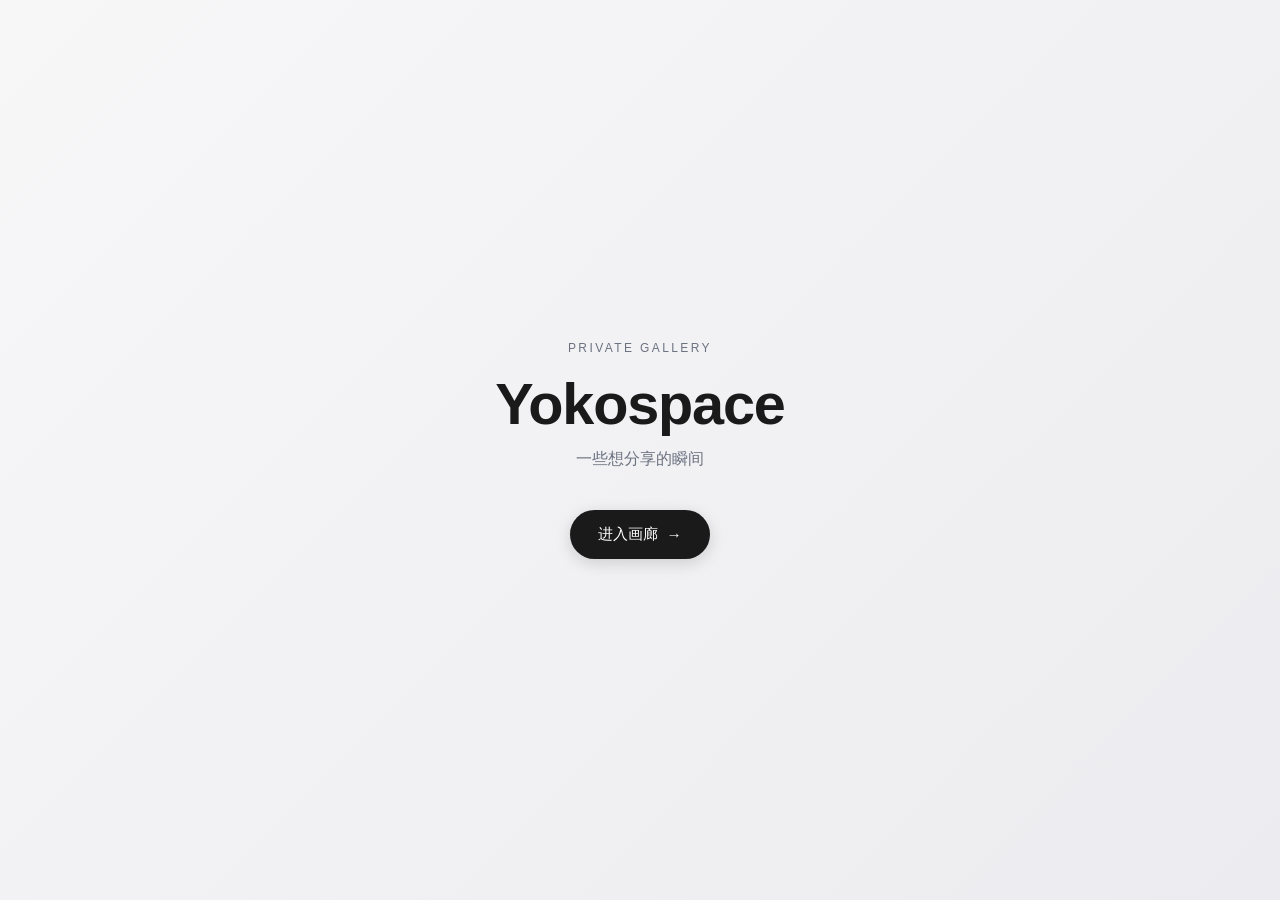
<file: public/index.html>
<!DOCTYPE html>
<html lang="zh-CN">
<head>
  <meta charset="UTF-8">
  <meta name="viewport" content="width=device-width, initial-scale=1.0">
  <title>Yokospace</title>
  <link rel="stylesheet" href="css/style.css">
</head>
<body class="landing">
  <main class="hero">
    <p class="hero-kicker">PRIVATE GALLERY</p>
    <h1>Yokospace</h1>
    <p class="hero-sub">一些想分享的瞬间</p>
    <a href="gallery.html" class="enter-btn">
      进入画廊 <span aria-hidden="true">→</span>
    </a>
  </main>
</body>
</html>
</file>
<file: public/css/style.css>
:root {
  --bg: #f7f7f8;
  --card: #fff;
  --text: #1a1a1a;
  --muted: #6b7280;
  --radius: 12px;
  --shadow: 0 1px 3px rgba(0,0,0,.08), 0 4px 16px rgba(0,0,0,.06);
}

* { box-sizing: border-box; }

body {
  margin: 0;
  font-family: -apple-system, BlinkMacSystemFont, "Segoe UI", "PingFang SC", "Microsoft YaHei", sans-serif;
  background: var(--bg);
  color: var(--text);
  -webkit-font-smoothing: antialiased;
}

.site-header { text-align: center; padding: 56px 24px 32px; }
.site-header h1 { margin: 0; font-size: 2rem; letter-spacing: .02em; }
.subtitle { margin: 8px 0 0; color: var(--muted); }

.gallery {
  max-width: 1200px;
  margin: 0 auto;
  padding: 0 24px 64px;
  display: grid;
  grid-template-columns: repeat(auto-fill, minmax(260px, 1fr));
  gap: 20px;
}

.card {
  position: relative;
  border-radius: var(--radius);
  overflow: hidden;
  background: var(--card);
  box-shadow: var(--shadow);
  cursor: zoom-in;
  aspect-ratio: 4 / 3;
  border: none;
  padding: 0;
  transition: transform .2s ease, box-shadow .2s ease;
}
.card:hover { transform: translateY(-3px); box-shadow: 0 6px 24px rgba(0,0,0,.12); }
.card img { width: 100%; height: 100%; object-fit: cover; display: block; }
.card .cap {
  position: absolute;
  inset: auto 0 0 0;
  padding: 24px 12px 10px;
  background: linear-gradient(transparent, rgba(0,0,0,.55));
  color: #fff;
  font-size: .85rem;
  text-align: left;
  opacity: 0;
  transition: opacity .2s;
}
.card:hover .cap { opacity: 1; }

.loading, .empty, .error {
  grid-column: 1 / -1;
  text-align: center;
  color: var(--muted);
  padding: 48px 0;
}

.lightbox {
  position: fixed; inset: 0;
  background: rgba(10,10,12,.92);
  display: flex; align-items: center; justify-content: center;
  z-index: 100; padding: 40px;
}
.lightbox[hidden] { display: none; }
.lb-figure { margin: 0; display: flex; flex-direction: column; align-items: center; gap: 12px; }
.lb-figure img { max-width: min(90vw, 1400px); max-height: 80vh; object-fit: contain; border-radius: 8px; }
.lb-figure figcaption { color: #e5e7eb; font-size: .9rem; text-align: center; }

.lb-close, .lb-prev, .lb-next {
  position: absolute;
  background: rgba(255,255,255,.1);
  color: #fff; border: none; border-radius: 50%;
  width: 44px; height: 44px; font-size: 24px;
  cursor: pointer; display: flex; align-items: center; justify-content: center;
  transition: background .2s;
}
.lb-close:hover, .lb-prev:hover, .lb-next:hover { background: rgba(255,255,255,.22); }
.lb-close { top: 20px; right: 20px; font-size: 28px; }
.lb-prev { left: 20px; top: 50%; transform: translateY(-50%); }
.lb-next { right: 20px; top: 50%; transform: translateY(-50%); }

.site-footer { text-align: center; color: var(--muted); font-size: .8rem; padding: 0 0 40px; }

@media (max-width: 600px) {
  .gallery { grid-template-columns: repeat(auto-fill, minmax(150px, 1fr)); gap: 12px; padding: 0 12px 48px; }
  .site-header { padding: 40px 16px 24px; }
  .lb-prev, .lb-next { display: none; }
}

/* 入口页 */
.landing {
  min-height: 100vh;
  display: flex;
  align-items: center;
  justify-content: center;
  background: linear-gradient(135deg, #f7f7f8 0%, #ececf0 100%);
}

.hero {
  text-align: center;
  padding: 24px;
  animation: fadeUp .6s ease both;
}

.hero-kicker {
  font-size: .75rem;
  letter-spacing: .2em;
  color: var(--muted);
  margin: 0 0 16px;
}

.hero h1 {
  font-size: clamp(2.2rem, 6vw, 3.6rem);
  margin: 0;
  letter-spacing: -.02em;
}

.hero-sub {
  color: var(--muted);
  margin: 12px 0 40px;
}

.enter-btn {
  display: inline-flex;
  align-items: center;
  gap: 8px;
  padding: 14px 28px;
  background: var(--text);
  color: #fff;
  text-decoration: none;
  border-radius: 999px;
  font-size: .95rem;
  transition: transform .2s ease, box-shadow .2s ease;
  box-shadow: 0 4px 16px rgba(0,0,0,.15);
}

.enter-btn:hover {
  transform: translateY(-2px);
  box-shadow: 0 8px 24px rgba(0,0,0,.2);
}

@keyframes fadeUp {
  from { opacity: 0; transform: translateY(12px); }
  to   { opacity: 1; transform: translateY(0); }
}

/* 返回链接 */
.back-link {
  display: inline-block;
  margin-bottom: 24px;
  color: var(--muted);
  text-decoration: none;
  font-size: .85rem;
}
.back-link:hover { color: var(--text); }
</file>
